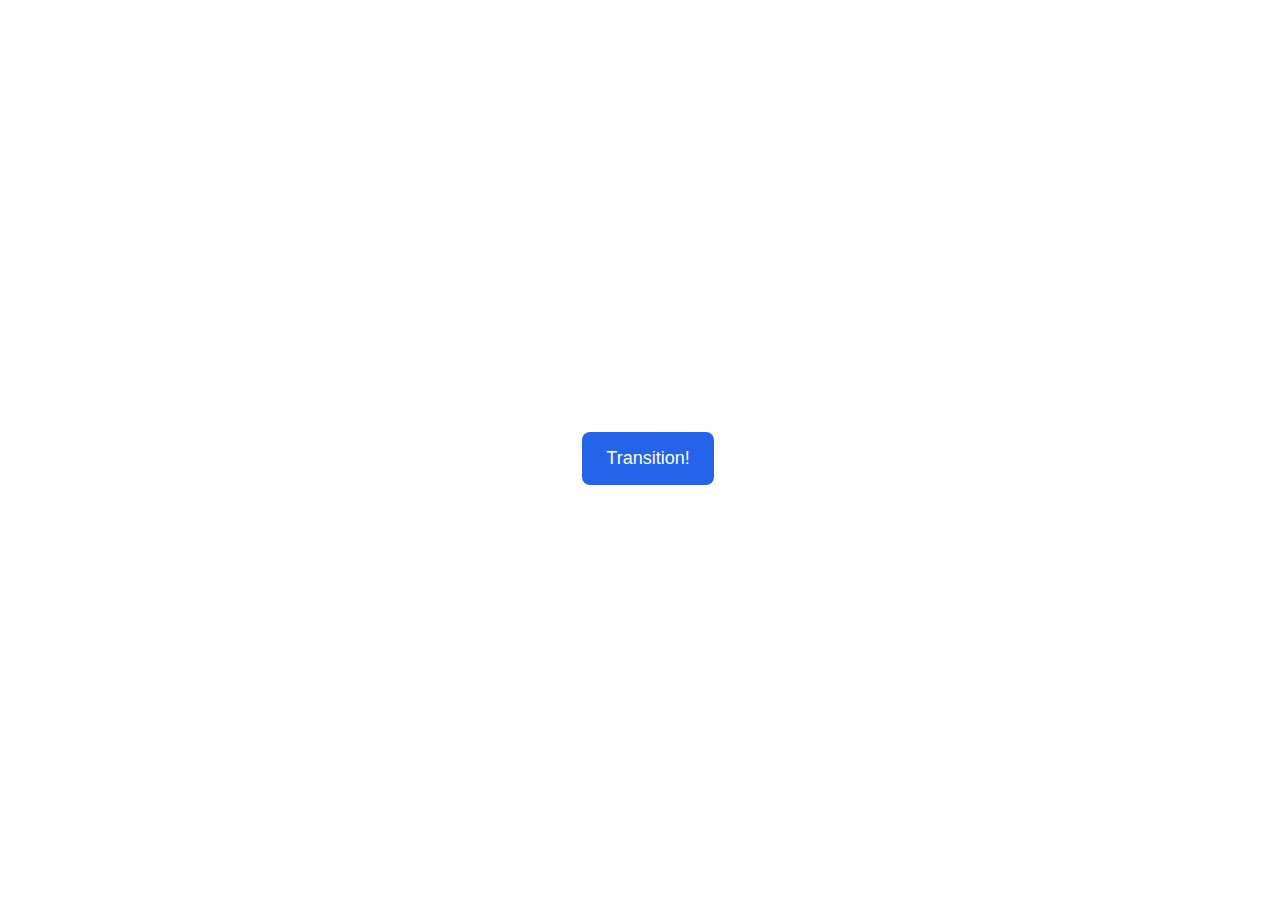
<file: animation/01-button-hover/index.html>
<!DOCTYPE html>
<html lang="en">
  <head>
    <meta charset="UTF-8" />
    <meta http-equiv="X-UA-Compatible" content="IE=edge" />
    <meta name="viewport" content="width=device-width, initial-scale=1.0" />
    <title>Button Hover</title>
    <link rel="stylesheet" href="style.css" />
  </head>
  <body>
    <div id="transition-container">
      <button>Transition!</button>
    </div>
  </body>
</html>
</file>
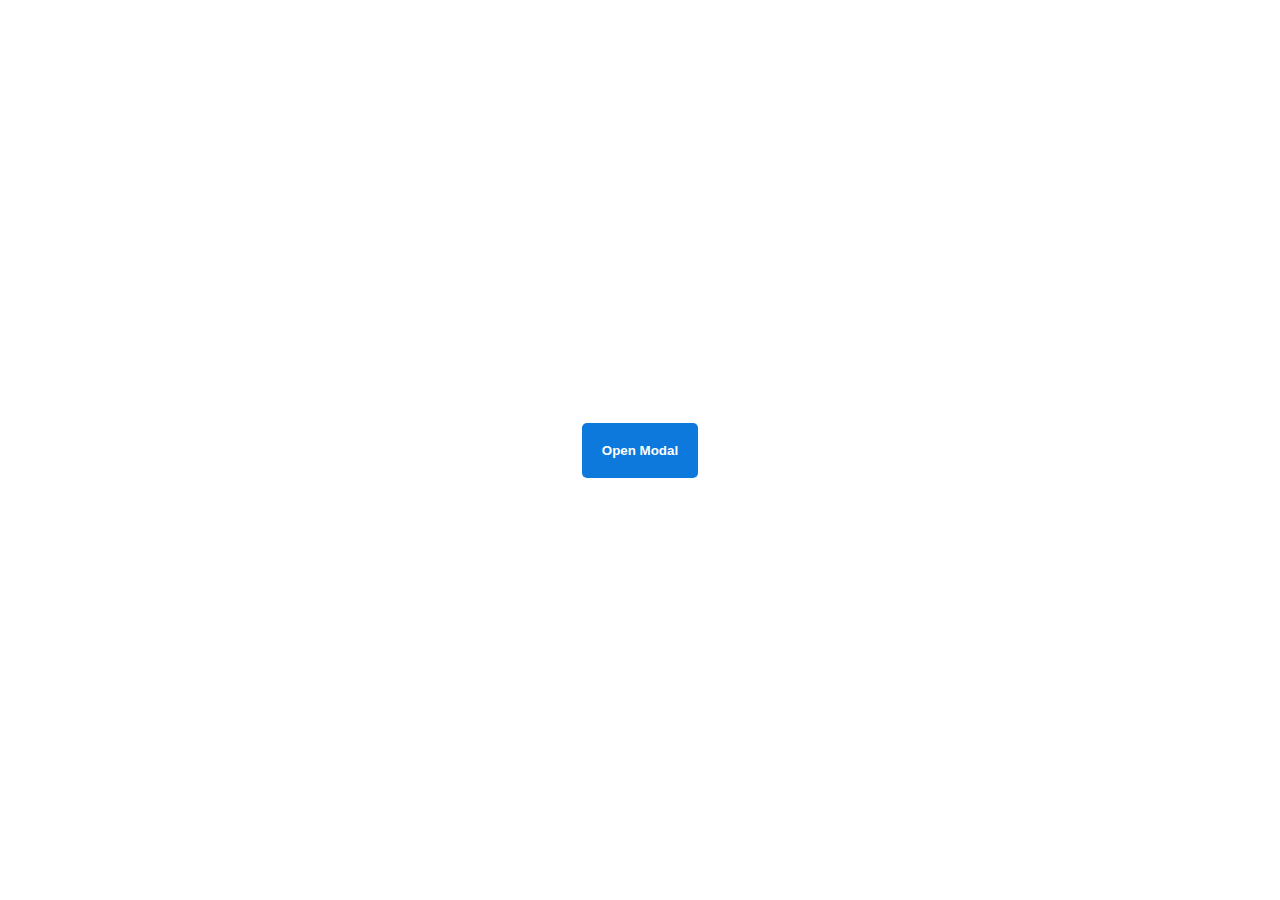
<file: animation/02-pop-up/index.html>
<!DOCTYPE html>
<html lang="en">
  <head>
    <meta charset="UTF-8" />
    <meta http-equiv="X-UA-Compatible" content="IE=edge" />
    <meta name="viewport" content="width=device-width, initial-scale=1.0" />
    <title>Popup</title>
    <link rel="stylesheet" href="style.css" />
  </head>
  <body>
    <div class="backdrop"></div>
    <div class="popup-modal">
      <h1>Look at me!</h1>
      <p>I'm a pop up dialog!</p>
      <button id="close-modal">Close Modal</button>
    </div>
    <div class="button-container">
      <button id="trigger-modal">Open Modal</button>
    </div>
    <script src="script.js"></script>
  </body>
</html>
</file>
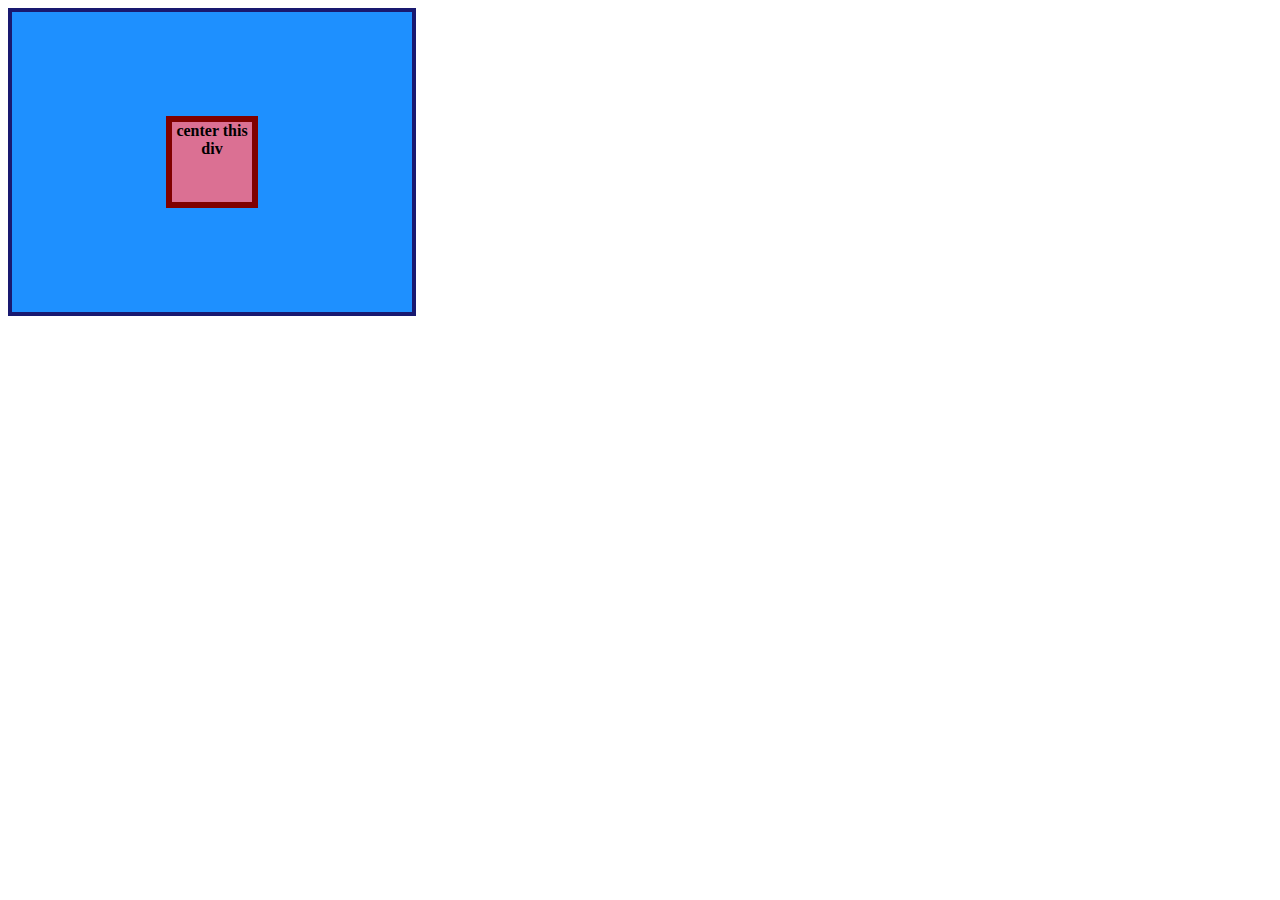
<file: flex/01-flex-center/index.html>
<!DOCTYPE html>
<html lang="en">
  <head>
    <meta charset="UTF-8">
    <meta http-equiv="X-UA-Compatible" content="IE=edge">
    <meta name="viewport" content="width=device-width, initial-scale=1.0">
    
    <title>CENTER THIS DIV</title>
    <link rel="stylesheet" href="style.css">
  </head>
  <body>
    <div class="container">
      <div class="box">center this div</div>
    </div>
  </body>
</html>
</file>
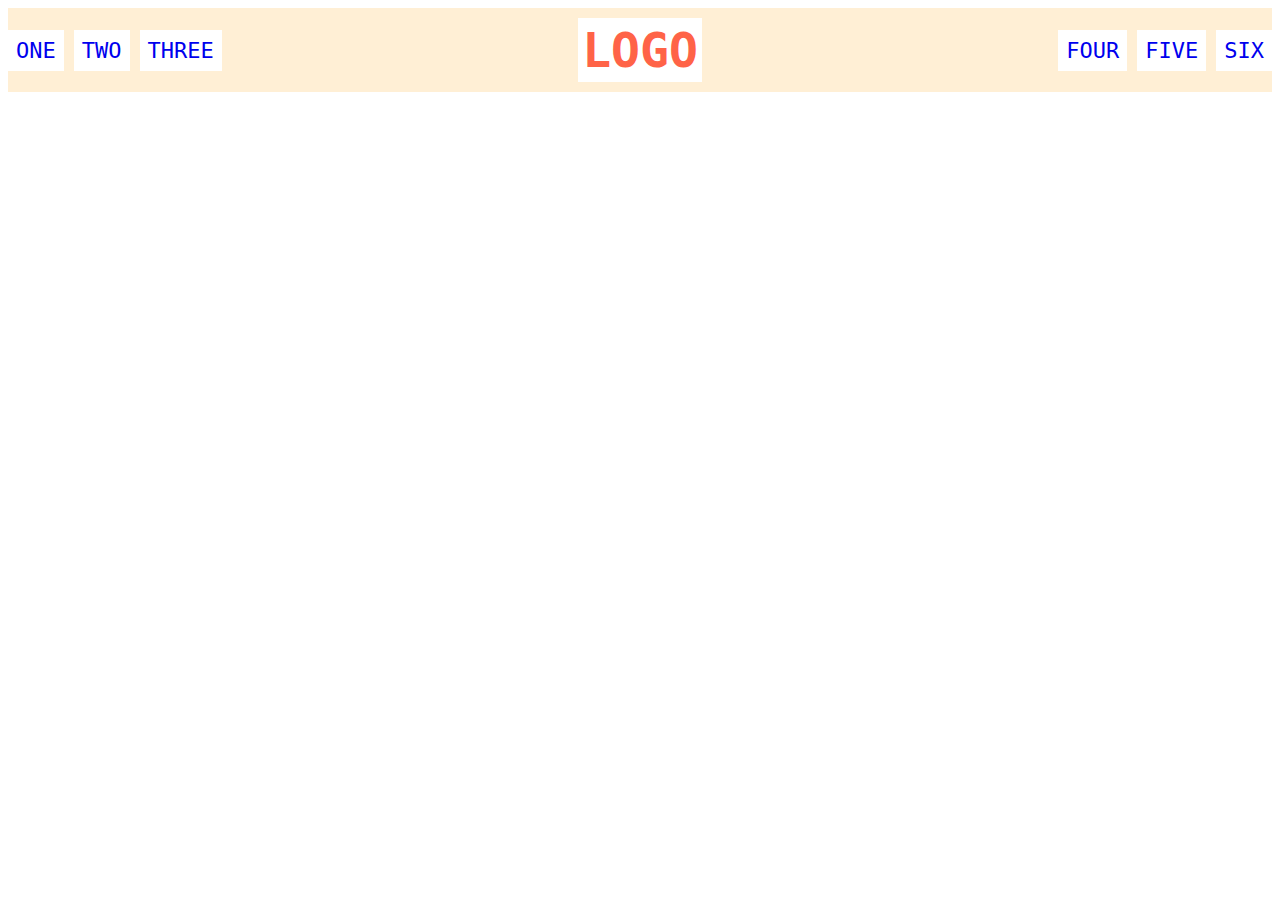
<file: flex/02-flex-header/index.html>
<!DOCTYPE html>
<html lang="en">
  <head>
    <meta charset="UTF-8">
    <meta http-equiv="X-UA-Compatible" content="IE=edge">
    <meta name="viewport" content="width=device-width, initial-scale=1.0">
    <title>Flex Header</title>
    <link rel="stylesheet" href="style.css">
  </head>
  <body>
    <div class="header">
      <div class="left-links">
        <ul>
          <li><a href="#">ONE</a></li>
          <li><a href="#">TWO</a></li>
          <li><a href="#">THREE</a></li>
        </ul>
      </div>
      <div class="logo">LOGO</div>
      <div class="right-links">
        <ul>
          <li><a href="#">FOUR</a></li>
          <li><a href="#">FIVE</a></li>
          <li><a href="#">SIX</a></li>
        </ul>
      </div>
    </div>
  </body>
</html>
</file>
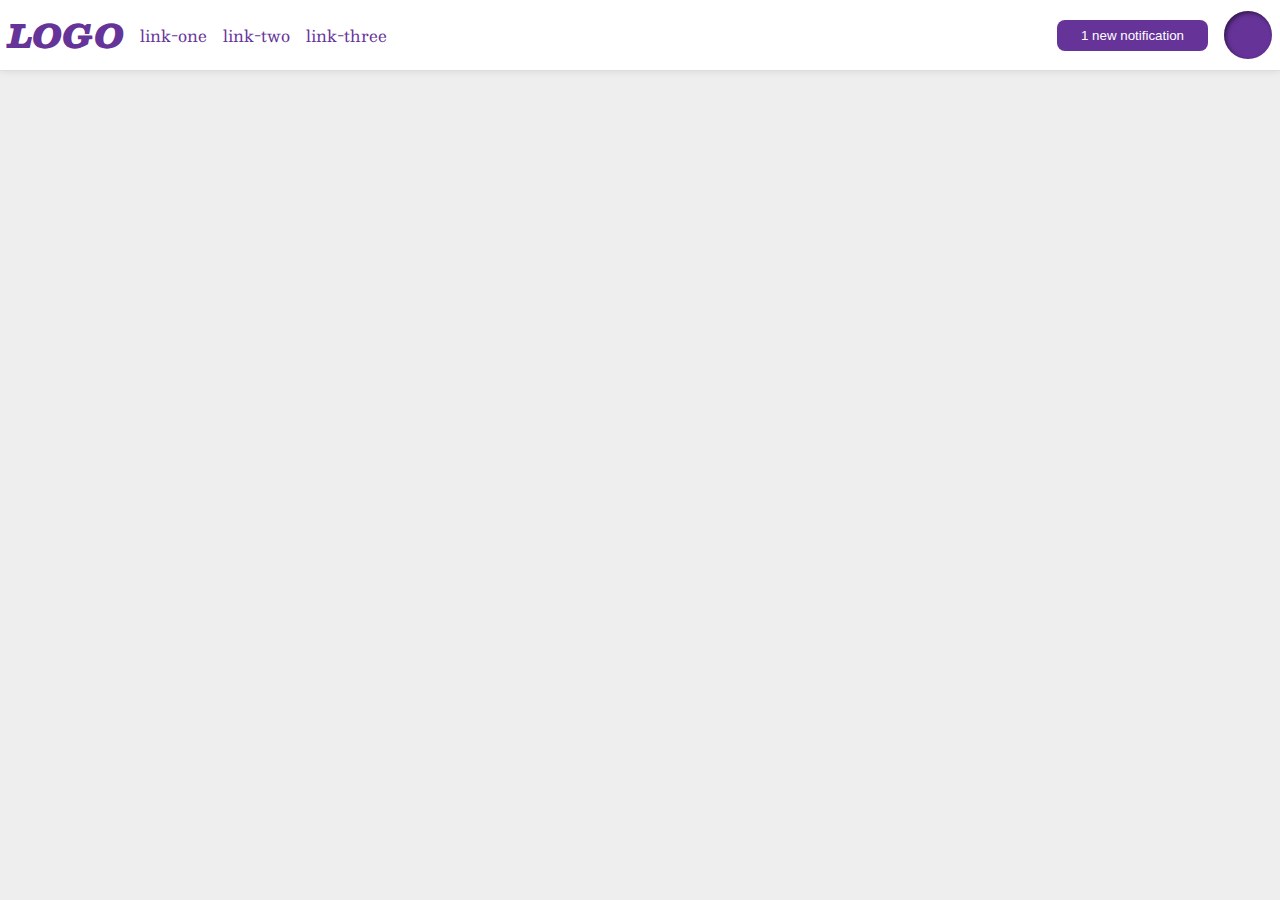
<file: flex/03-flex-header-2/index.html>
<!DOCTYPE html>
<html lang="en">
  <head>
    <meta charset="UTF-8">
    <meta http-equiv="X-UA-Compatible" content="IE=edge">
    <meta name="viewport" content="width=device-width, initial-scale=1.0">
    <title>Flex Header 2</title>
    <link rel="stylesheet" href="style.css">
  </head>
  <body>
    <div class="header">
      <div class="header-leftside">
        <div class="logo">
          LOGO
        </div>
        <ul class="links">
          <li><a href="google.com">link-one</a></li>
          <li><a href="google.com">link-two</a></li>
          <li><a href="google.com">link-three</a></li>
        </ul>
      </div>
      <div class="header-rightside">
        <button class="notifications">
          1 new notification
        </button>
        <div class="profile-image"></div>
      </div>
    </div>
  </body>
</html>
</file>
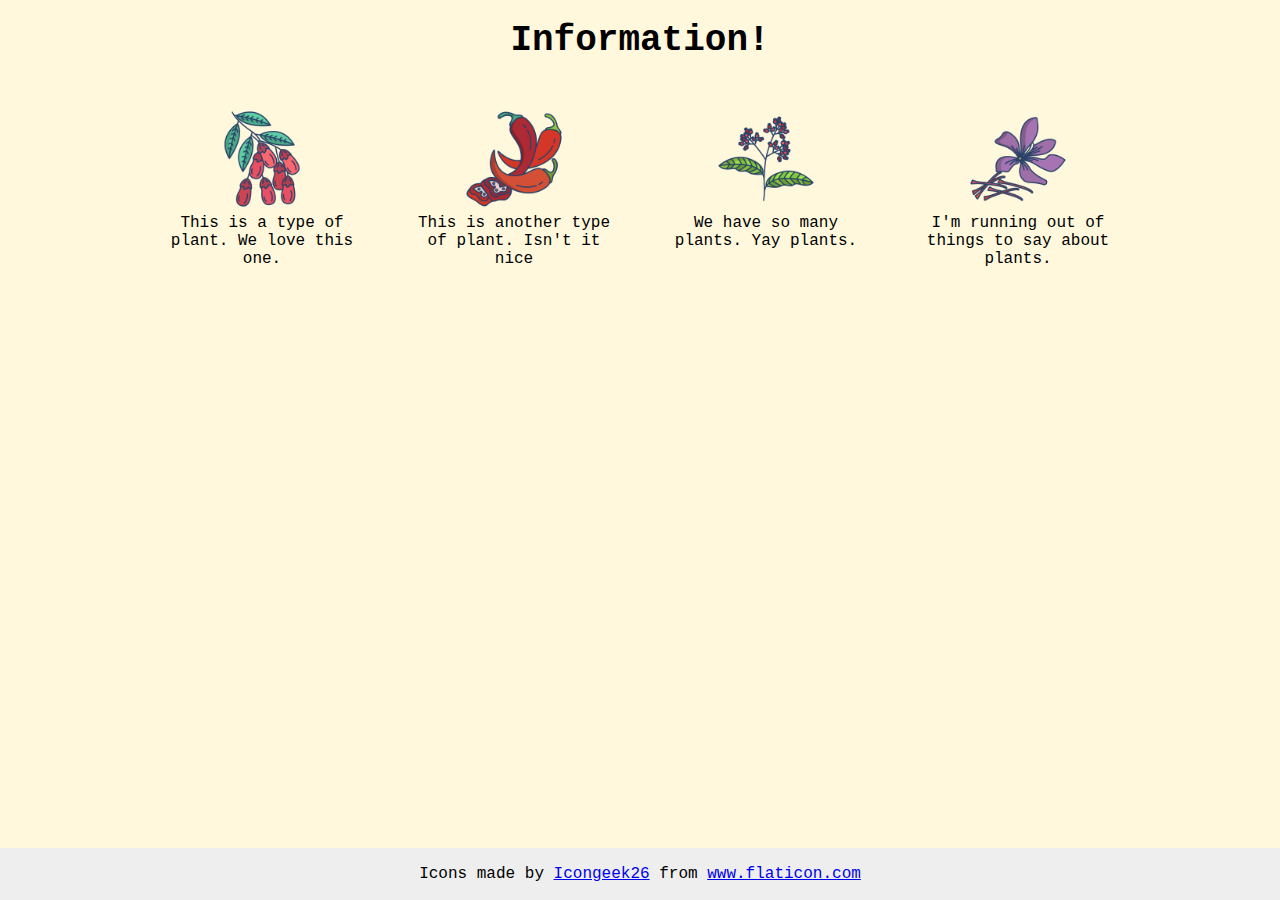
<file: flex/04-flex-information/index.html>
<!DOCTYPE html>
<html lang="en">
  <head>
    <meta charset="UTF-8">
    <meta http-equiv="X-UA-Compatible" content="IE=edge">
    <meta name="viewport" content="width=device-width, initial-scale=1.0">
    <title>Information</title>
    <link rel="stylesheet" href="style.css">
  </head>
  <body>
    <div class="main-wrapper">
      <div class="title">Information!</div>
      <div class="main-content">
        <div class="item">
          <img src="./images/barberry.png" alt="barberry">
          <div class="text">This is a type of plant. We love this one.</div>
        </div>
        <div class="item">
          <img src="./images/chilli.png" alt="chili">
          <div class="text">This is another type of plant. Isn't it nice</div>
        </div>
        <div class="item">
          <img src="./images/pepper.png" alt="pepper">
          <div class="text">We have so many plants. Yay plants.</div>
        </div>
        <div class="item">
          <img src="./images/saffron.png" alt="saffron">
          <div class="text">I'm running out of things to say about plants.</div>
        </div>
      </div>
    </div>

    <!-- disregard this section, it's here to give attribution to the creator of these icons -->
    <div class="footer">
      <div>Icons made by <a href="https://www.flaticon.com/authors/icongeek26" title="Icongeek26">Icongeek26</a> from <a href="https://www.flaticon.com/" title="Flaticon">www.flaticon.com</a></div>
    </div>
  </body>
</html>
</file>
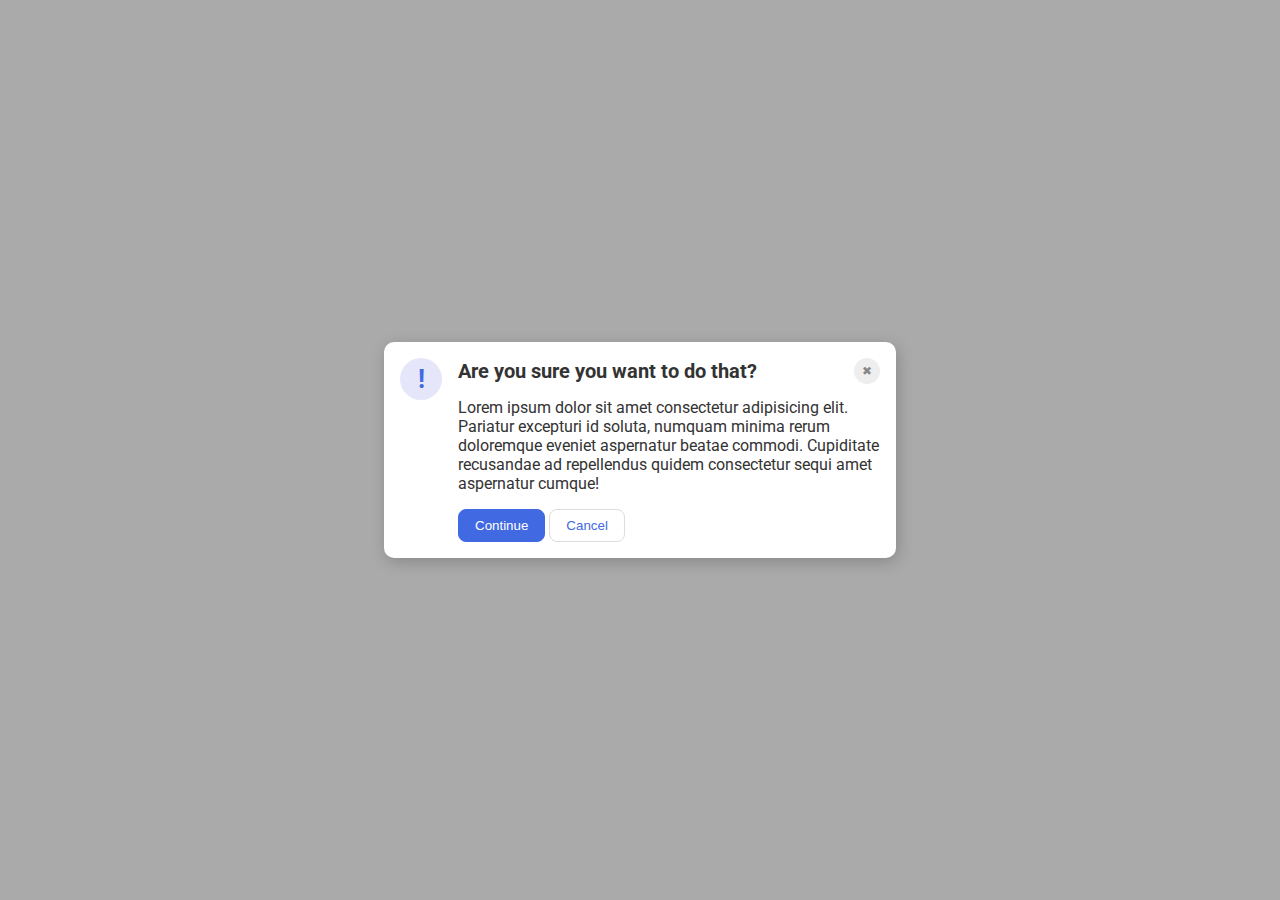
<file: flex/05-flex-modal/index.html>
<!DOCTYPE html>
<html lang="en">
  <head>
    <meta charset="UTF-8">
    <meta http-equiv="X-UA-Compatible" content="IE=edge">
    <meta name="viewport" content="width=device-width, initial-scale=1.0">
    <link rel="stylesheet" href="style.css">
    <title>Modal</title>
  </head>
  <body>
    <div class="modal">
      <div class="icon">!</div>
      <div class="main-wrapper">
        <div class="header-wrapper">
          <div class="header">Are you sure you want to do that?</div>
          <div class="close-button">✖</div>
        </div>
        <div class="text">Lorem ipsum dolor sit amet consectetur adipisicing elit. Pariatur excepturi id soluta, numquam minima rerum doloremque eveniet aspernatur beatae commodi. Cupiditate recusandae ad repellendus quidem consectetur sequi amet aspernatur cumque!</div>
        <button class="continue">Continue</button>
        <button class="cancel">Cancel</button>
      </div>
    </div>
  </body>
</html>
</file>
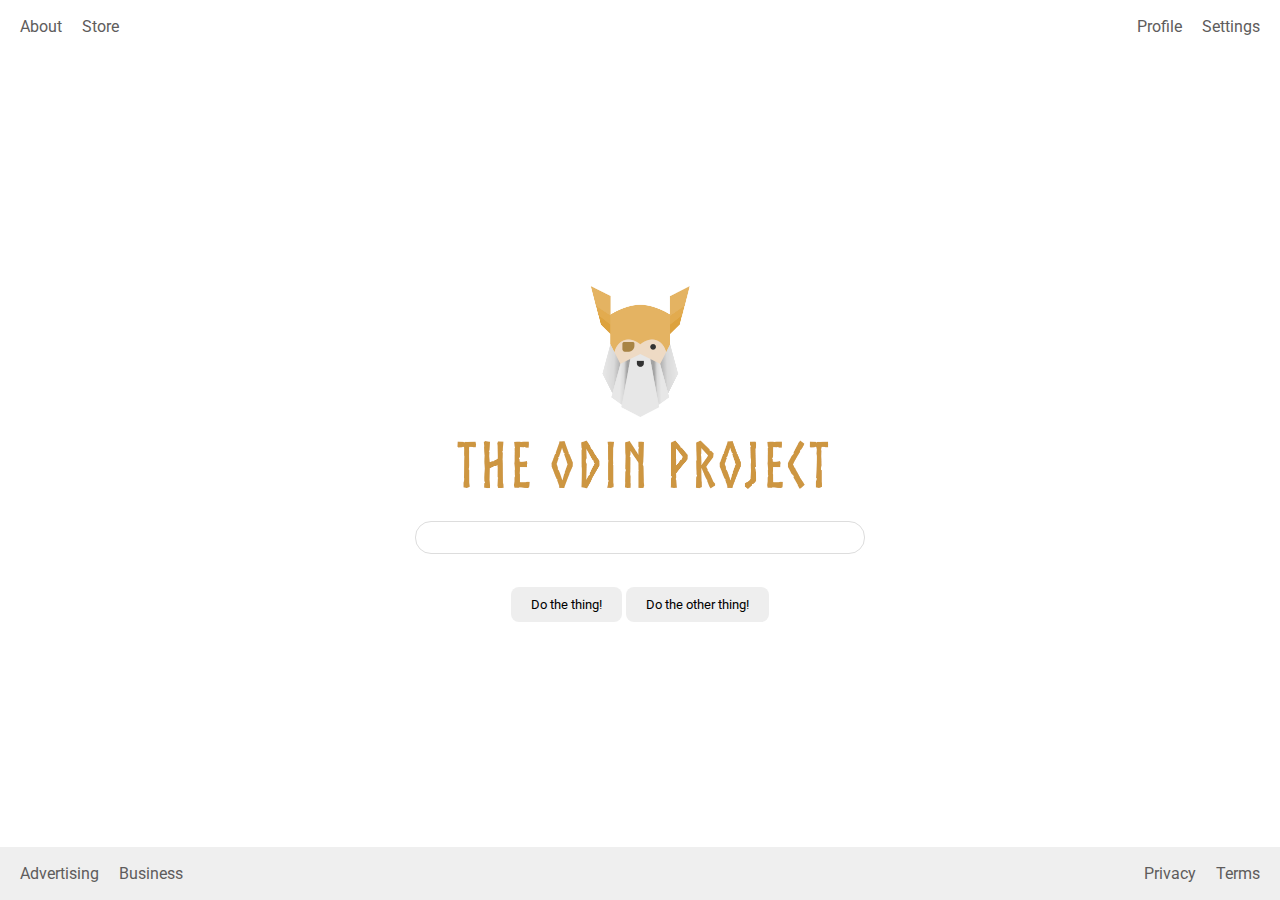
<file: flex/06-flex-layout/index.html>
<!DOCTYPE html>
<html lang="en">
  <head>
    <meta charset="UTF-8">
    <meta http-equiv="X-UA-Compatible" content="IE=edge">
    <meta name="viewport" content="width=device-width, initial-scale=1.0">
    <title>LAYOUT</title>
    <link rel="stylesheet" href="./style.css">
  </head>
  <body>
    <div class="header">
      <ul class="left-links">
        <li><a href="#">About</a></li>
        <li><a href="#">Store</a></li>
      </ul>
      <ul class="right-links">
        <li><a href="#">Profile</a></li>
        <li><a href="#">Settings</a></li>
      </ul>
    </div>
    <div class="content">
      <img src="./logo.png" alt="">
      <div class="input">
        <input type="text">
      </div>
      <div class="buttons">
        <button>Do the thing!</button>
        <button>Do the other thing!</button>
      </div>
    </div>
    <div class="footer">
      <ul class="left-links">
        <li><a href="#">Advertising</a></li>
        <li><a href="#">Business</a></li>
      </ul>
      <ul class="right-links">
        <li><a href="#">Privacy</a></li>
        <li><a href="#">Terms</a></li>
      </ul>
    </div>
  </body>
</html>
</file>
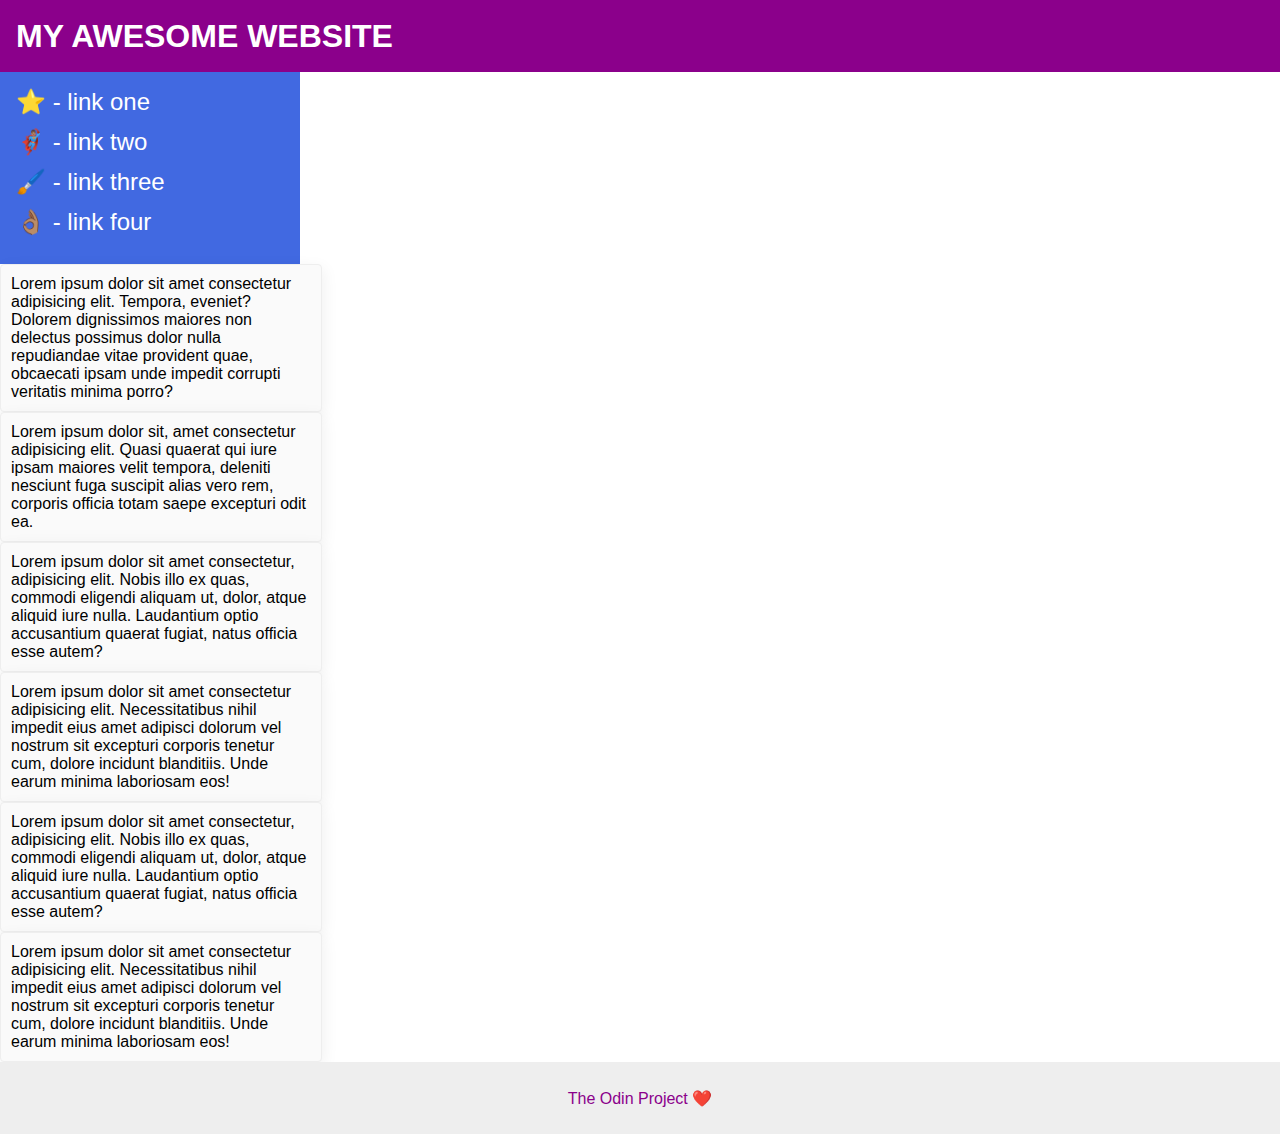
<file: flex/07-flex-layout-2/index.html>
<!DOCTYPE html>
<html lang="en">
  <head>
    <meta charset="UTF-8">
    <meta http-equiv="X-UA-Compatible" content="IE=edge">
    <meta name="viewport" content="width=device-width, initial-scale=1.0">
    <title>The Holy Grail</title>
    <link rel="stylesheet" href="style.css">
  </head>
  <body>
    <div class="header">
      MY AWESOME WEBSITE
    </div>
    
    <div class="sidebar">
      <ul>
        <li><a href="#">⭐ - link one</a></li>
        <li><a href="#">🦸🏽‍♂️ - link two</a></li>
        <li><a href="#">🖌️ - link three</a></li>
        <li><a href="#">👌🏽 - link four</a></li>
      </ul>
    </div>

    <div class="card">Lorem ipsum dolor sit amet consectetur adipisicing elit. Tempora, eveniet? Dolorem dignissimos maiores non delectus possimus dolor nulla repudiandae vitae provident quae, obcaecati ipsam unde impedit corrupti veritatis minima porro?</div>
    <div class="card">Lorem ipsum dolor sit, amet consectetur adipisicing elit. Quasi quaerat qui iure ipsam maiores velit tempora, deleniti nesciunt fuga suscipit alias vero rem, corporis officia totam saepe excepturi odit ea.</div>
    <div class="card">Lorem ipsum dolor sit amet consectetur, adipisicing elit. Nobis illo ex quas, commodi eligendi aliquam ut, dolor, atque aliquid iure nulla. Laudantium optio accusantium quaerat fugiat, natus officia esse autem?</div>
    <div class="card">Lorem ipsum dolor sit amet consectetur adipisicing elit. Necessitatibus nihil impedit eius amet adipisci dolorum vel nostrum sit excepturi corporis tenetur cum, dolore incidunt blanditiis. Unde earum minima laboriosam eos!</div>
    <div class="card">Lorem ipsum dolor sit amet consectetur, adipisicing elit. Nobis illo ex quas, commodi eligendi aliquam ut, dolor, atque aliquid iure nulla. Laudantium optio accusantium quaerat fugiat, natus officia esse autem?</div>
    <div class="card">Lorem ipsum dolor sit amet consectetur adipisicing elit. Necessitatibus nihil impedit eius amet adipisci dolorum vel nostrum sit excepturi corporis tenetur cum, dolore incidunt blanditiis. Unde earum minima laboriosam eos!</div>
    
    <div class="footer">
      The Odin Project ❤️
    </div>
  </body>
</html>
</file>
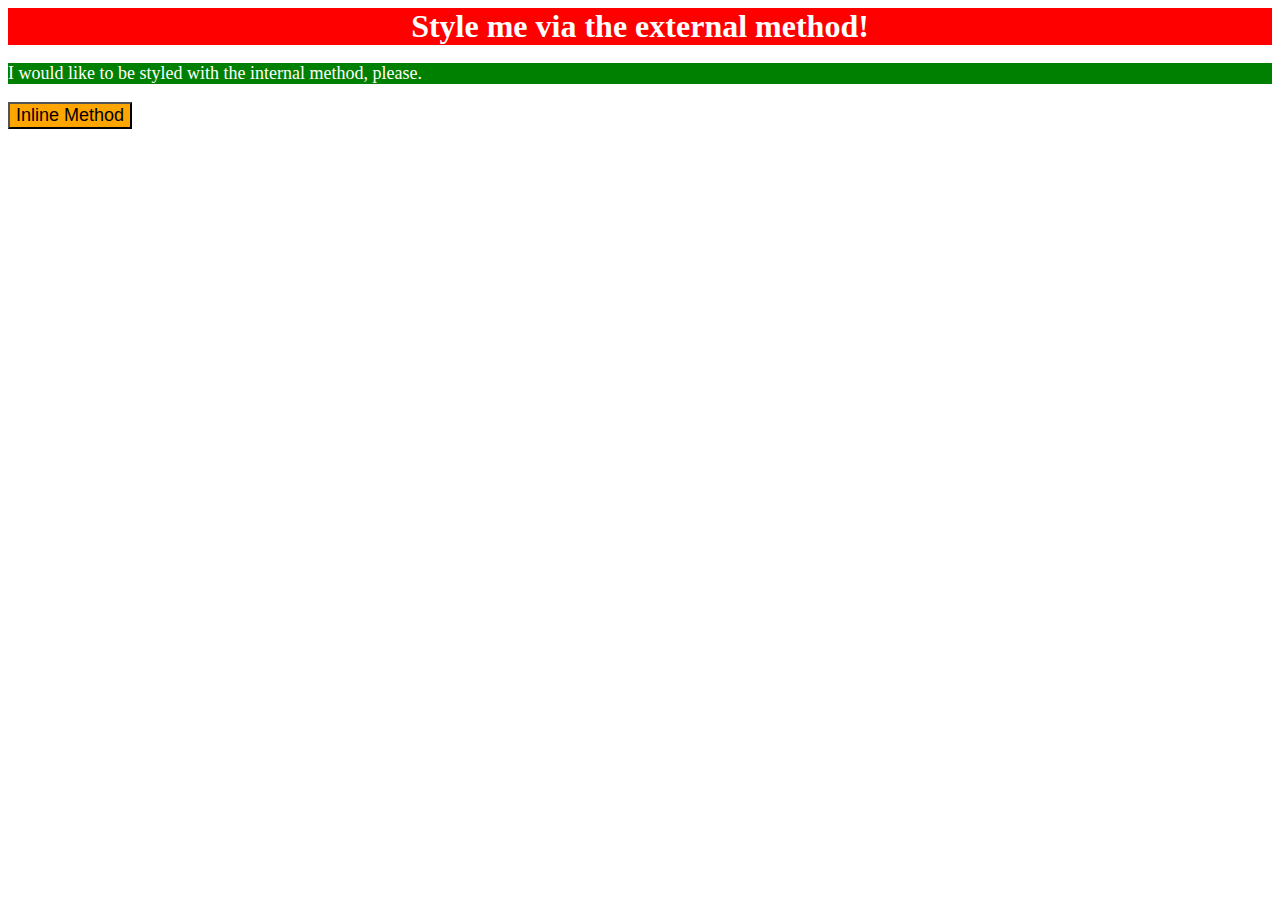
<file: foundations/01-css-methods/index.html>
<!DOCTYPE html>
<html lang="en">
  <head>
    <meta charset="UTF-8">
    <meta http-equiv="X-UA-Compatible" content="IE=edge">
    <meta name="viewport" content="width=device-width, initial-scale=1.0">
    <link rel="stylesheet" href="my-style.css">
    <title>Methods for Adding CSS</title>
    <style>
      p {
        color: white;
        background-color: green;
        font-size: 18px;
      }
    </style>
  </head>
  <body>
    <div>Style me via the external method!</div>
    <p>I would like to be styled with the internal method, please.</p>
    <button style="background-color: orange; font-size:18px">Inline Method</button>
  </body>
</html>
</file>
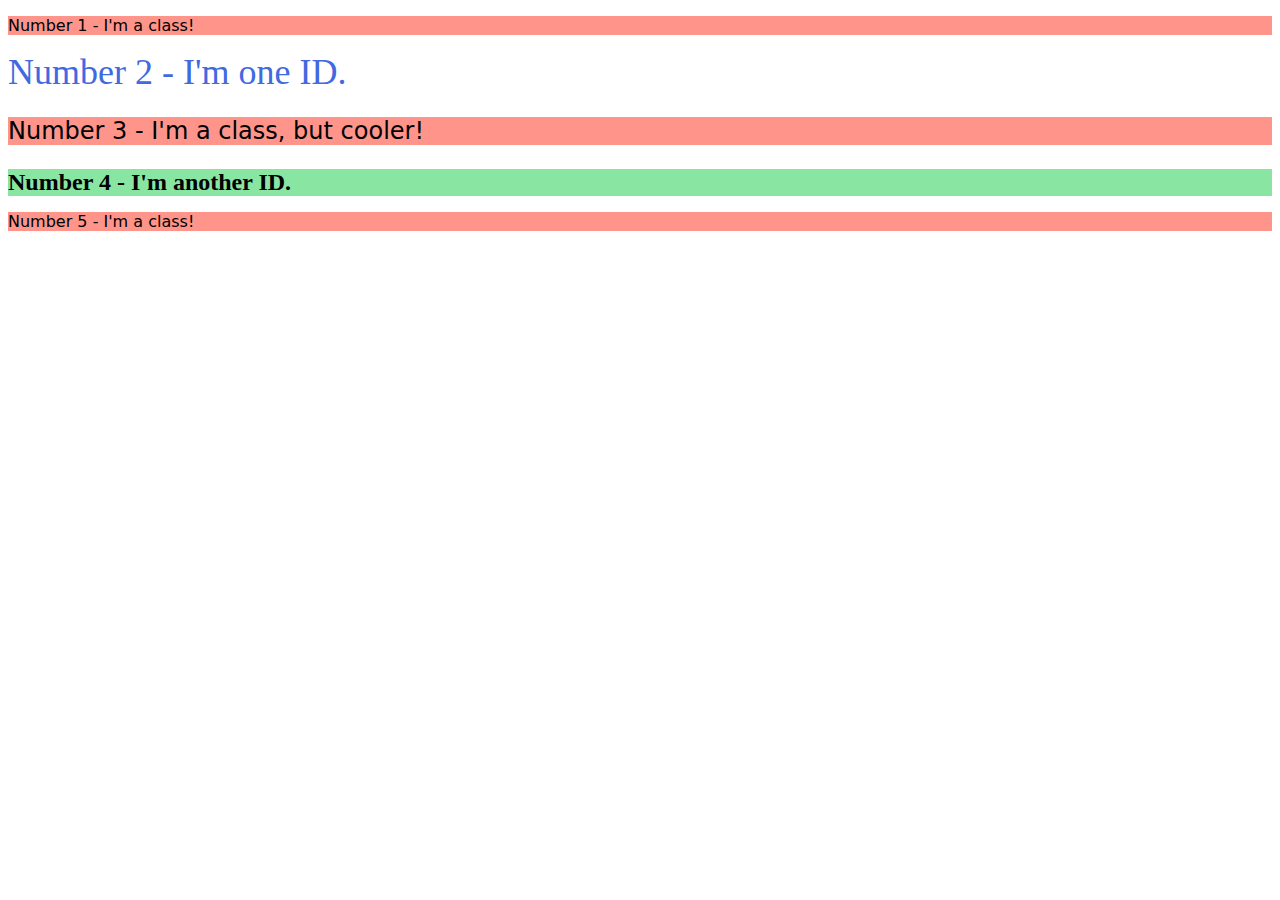
<file: foundations/02-class-id-selectors/index.html>
<!DOCTYPE html>
<html lang="en">
  <head>
    <meta charset="UTF-8">
    <meta http-equiv="X-UA-Compatible" content="IE=edge">
    <meta name="viewport" content="width=device-width, initial-scale=1.0">
    <title>Class and ID Selectors</title>
    <link rel="stylesheet" href="style.css">
  </head>
  <body>
    <p class="odds">Number 1 - I'm a class!</p>
    <div id="second">Number 2 - I'm one ID.</div>
    <p class="odds third">Number 3 - I'm a class, but cooler!</p>
    <div id="forth">Number 4 - I'm another ID.</div>
    <p class="odds">Number 5 - I'm a class!</p>
  </body>
</html>
</file>
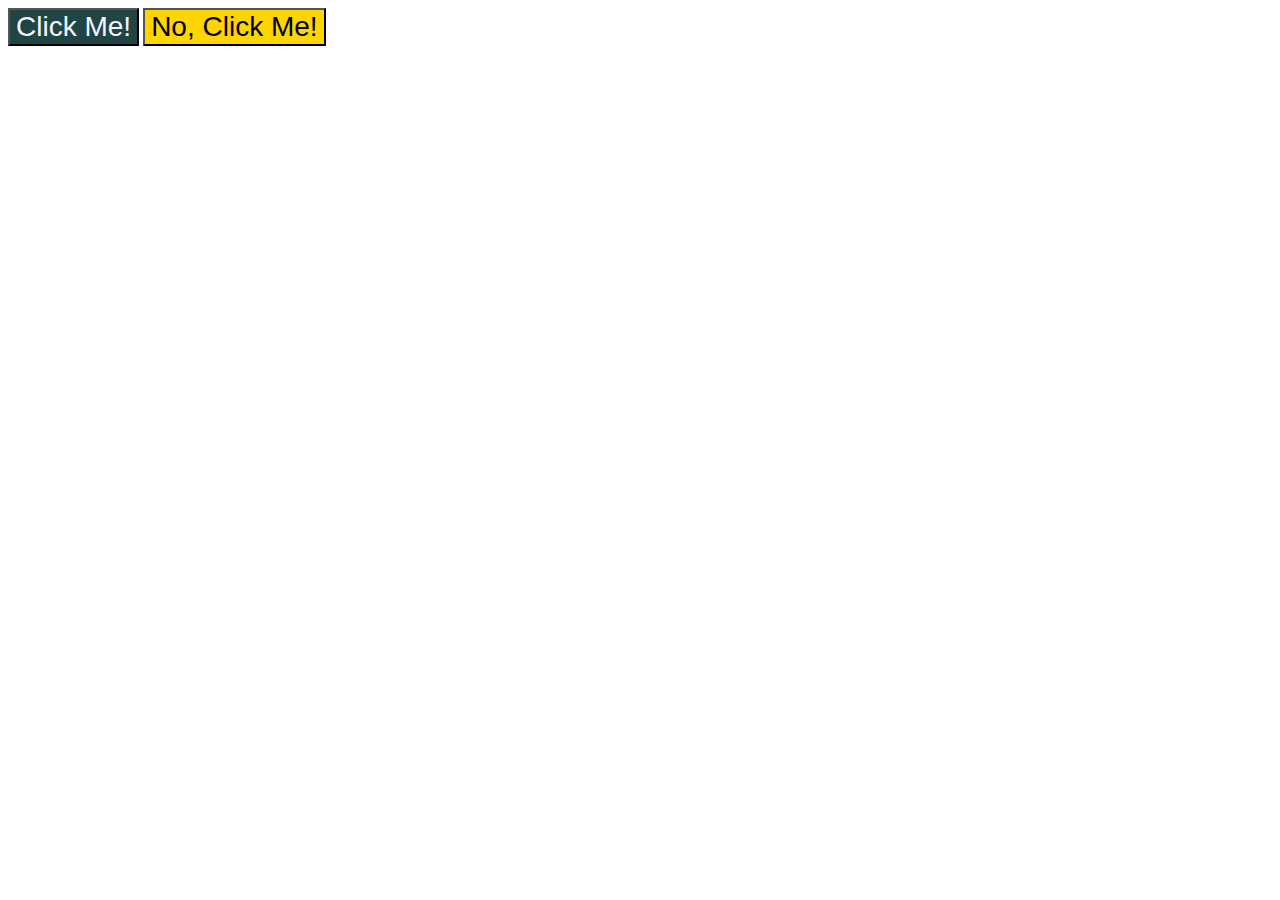
<file: foundations/03-grouping-selectors/index.html>
<!DOCTYPE html>
<html lang="en">
  <head>
    <meta charset="UTF-8">
    <meta http-equiv="X-UA-Compatible" content="IE=edge">
    <meta name="viewport" content="width=device-width, initial-scale=1.0">
    <title>Grouping Selectors</title>
    <link rel="stylesheet" href="style.css">
  </head>
  <body>
    <button class="lefty">Click Me!</button>
    <button class="righty">No, Click Me!</button>
  </body>
</html>
</file>
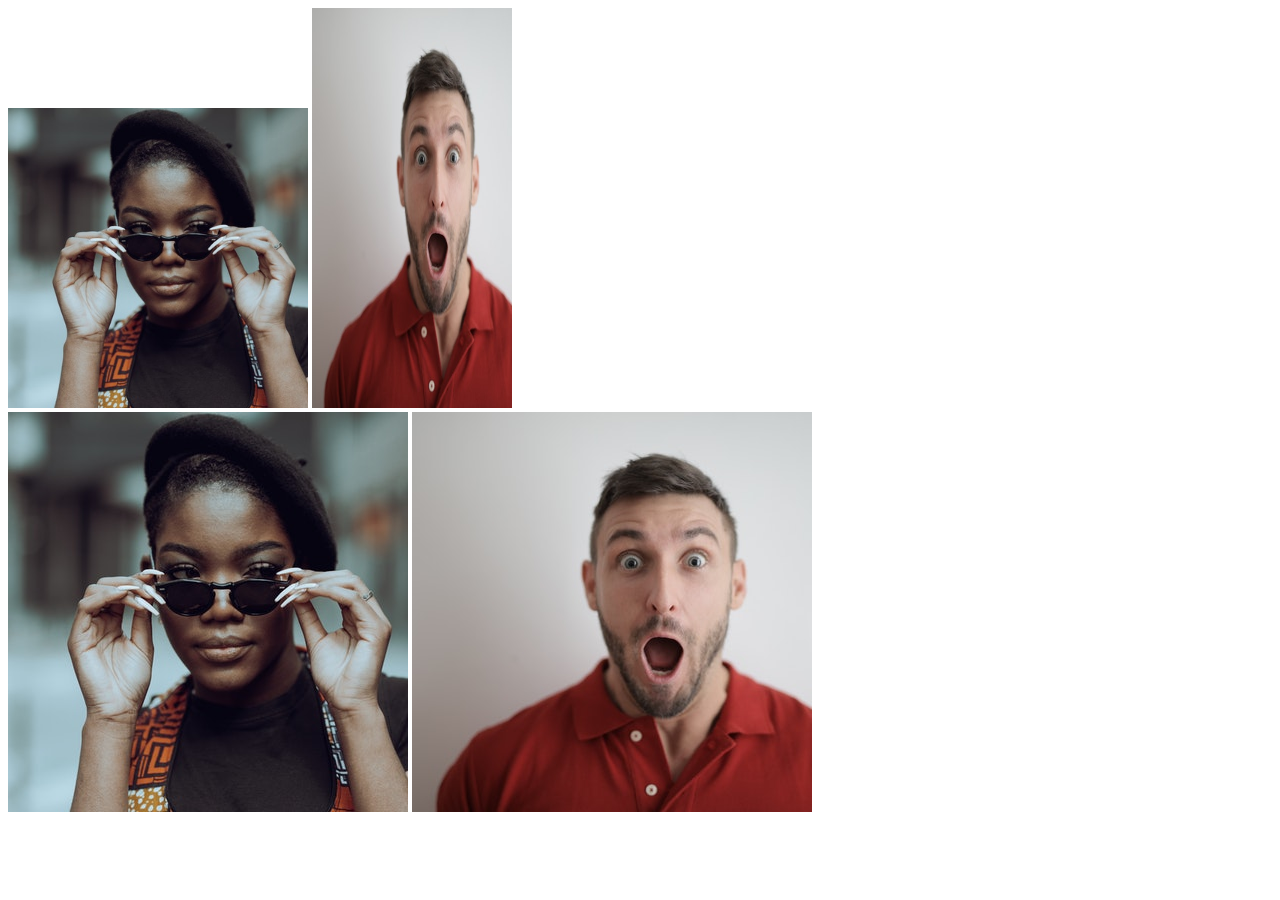
<file: foundations/04-chaining-selectors/index.html>
<!DOCTYPE html>
<html lang="en">
  <head>
    <meta charset="UTF-8">
    <meta http-equiv="X-UA-Compatible" content="IE=edge">
    <meta name="viewport" content="width=device-width, initial-scale=1.0">
    <title>Chaining Selectors</title>
    <link rel="stylesheet" href="style.css">
  </head>
  <body>
    <!-- Use the classes BELOW this line -->
    <div>
      <img class="avatar proportioned" src="./pexels-katho-mutodo-8434791.jpg" alt="">
      <img class="avatar distorted" src="./pexels-andrea-piacquadio-3777931.jpg" alt="">
    </div>
    <!-- Use the classes ABOVE this line -->
    <div>
      <img class="original proportioned" src="./pexels-katho-mutodo-8434791.jpg" alt="">
      <img class="original distorted" src="./pexels-andrea-piacquadio-3777931.jpg" alt="">
    </div>
  </body>
</html>
</file>
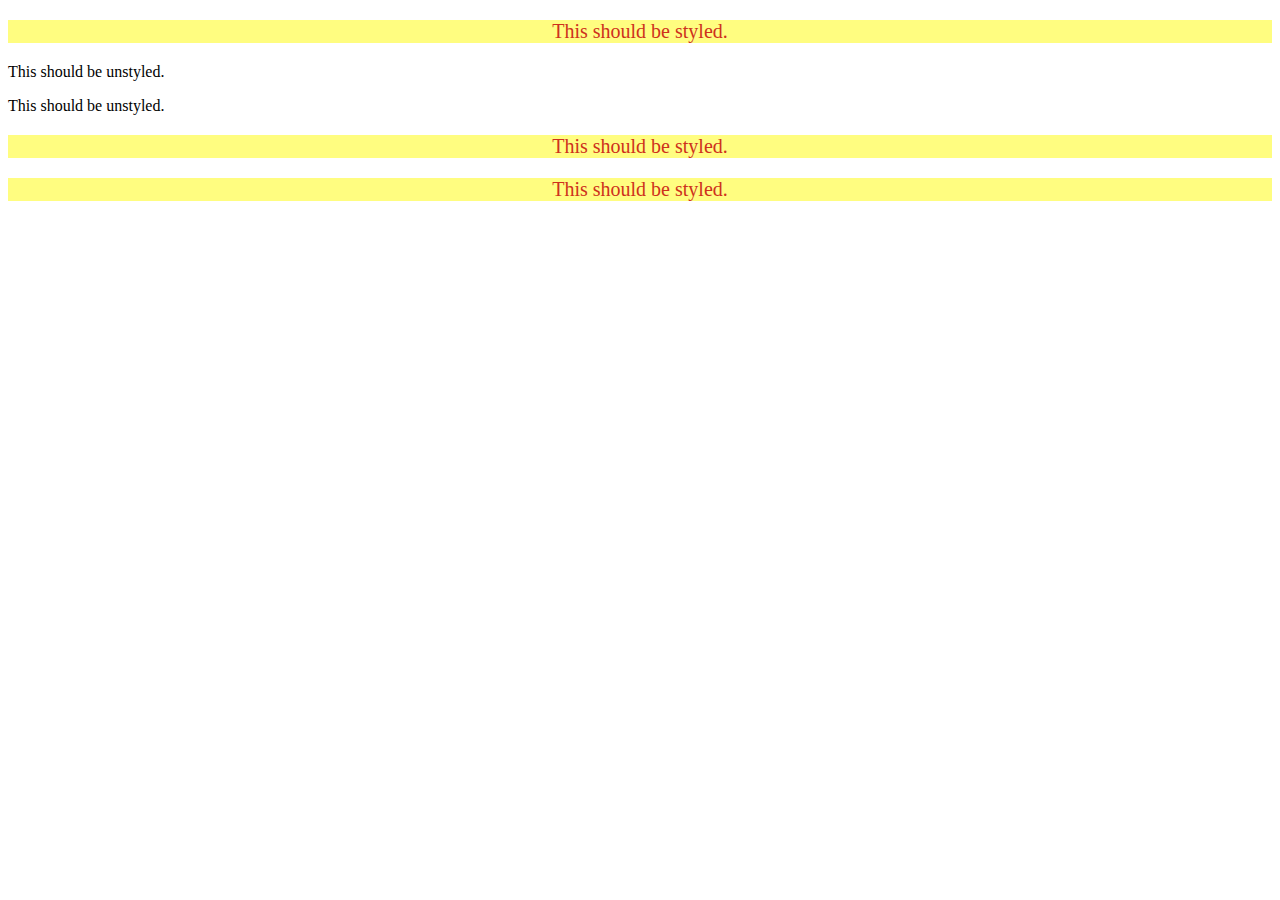
<file: foundations/05-descendant-combinator/index.html>
<!DOCTYPE html>
<html lang="en">
  <head>
    <meta charset="UTF-8">
    <meta http-equiv="X-UA-Compatible" content="IE=edge">
    <meta name="viewport" content="width=device-width, initial-scale=1.0">
    <title>Descendant Combinator</title>
    <link rel="stylesheet" href="style.css">
  </head>
  <body>
    <div class="container">
      <p class="text">This should be styled.</p>
    </div>
    <p class="text">This should be unstyled.</p>
    <p class="text">This should be unstyled.</p>
    <div class="container">
      <p class="text">This should be styled.</p>
      <p class="text">This should be styled.</p>
    </div>
  </body>
</html>
</file>
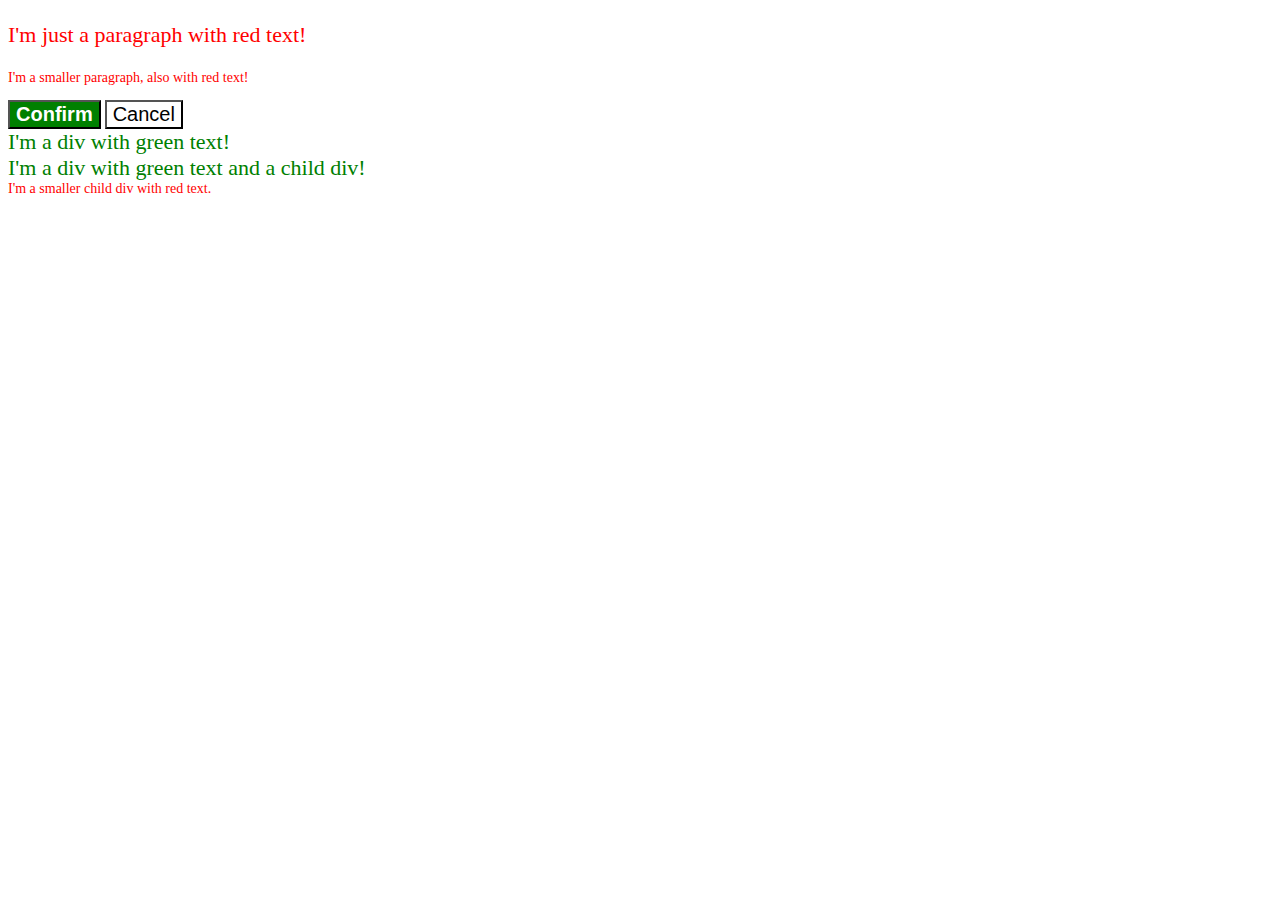
<file: foundations/06-cascade-fix/index.html>
<!DOCTYPE html>
<html lang="en">
  <head>
    <meta charset="UTF-8">
    <meta http-equiv="X-UA-Compatible" content="IE=edge">
    <meta name="viewport" content="width=device-width, initial-scale=1.0">
    <title>Fix the Cascade</title>
    <link rel="stylesheet" href="style.css">
  </head>
  <body>
    <p class="para">I'm just a paragraph with red text!</p>
    <p class="para small-para">I'm a smaller paragraph, also with red text!</p>

    <button id="confirm-button" class="button confirm">Confirm</button>
    <button id="cancel-button" class="button cancel">Cancel</button>

    <div class="text">I'm a div with green text!</div>
    <div class="text">I'm a div with green text and a child div!
      <div class="text child">I'm a smaller child div with red text.</div>
    </div>
  </body>
</html>
</file>
<file: animation/01-button-hover/style.css>
#transition-container {
  width: 100vw;
  height: 100vh;
  display: flex;
  flex-direction: column;
  justify-content: center;
  align-items: center;
  font-family: Arial, sans-serif;
}

button {
  border-radius: 8px;
  border: none;
  background-color: #2563eb;
  color: white;
  font-size: 18px;
  padding: 16px 24px;
  text-align: center;
}
</file>
<file: animation/02-pop-up/style.css>
* {
  padding: 0;
  margin: 0;
}

body {
  overflow: hidden;
}

.button-container {
  width: 100vw;
  height: 100vh;
  background-color: #ffffff;
  opacity: 100%;
  display: flex;
  align-items: center;
  justify-content: center;
}

button {
  padding: 20px;
  color: #ffffff;
  background-color: #0e79dd;
  border: none;
  border-radius: 5px;
  font-weight: 600;
}

.popup-modal {
  padding: 32px 64px;
  background-color: white;
  border: 1px solid black;
  border-radius: 10px;
  position: fixed;
  top: 50%;
  left: 50%;
  transform-origin: center;
  transform: translate(-50%, -50%);
  pointer-events: none;
  opacity: 0%;
  text-align: center;
}
.popup-modal p {
  margin-bottom: 24px
}

.backdrop {
  pointer-events: none;
  position: fixed;
  inset: 0;
  background: #000;
  opacity: 0%;
}

.popup-modal.show {
  opacity: 100%;
  pointer-events: all;
}

.backdrop.show {
  opacity: 30%;
}
</file>
<file: flex/01-flex-center/style.css>
.container {
  background: dodgerblue;
  border: 4px solid midnightblue;
  width: 400px;
  height: 300px;
  display: flex;
  justify-content: center;
  align-items: center;
}

.box {
  background: palevioletred;
  font-weight: bold;
  text-align: center;
  border: 6px solid maroon;
  width: 80px;
  height: 80px;
}
</file>
<file: flex/02-flex-header/style.css>
.header  {
  font-family: monospace;
  background: rgb(255, 239, 213);
  display: flex;
  align-items: center;
}

.logo {
  font-size: 48px;
  font-weight: 900;
  color: tomato;
  background: white;
  padding: 4px 4px;
  margin: 10px auto;
}

ul {
  /* this removes the dots on the list items*/
  list-style-type: none;
  margin: 0;
  padding: 0px;

  display: flex;
  gap: 10px;
}



.left-links,
.right-links,
.logo{
  flex: 0;
}


a {
  font-size: 22px;
  background: white;
  padding: 8px;
  /* this removes the line under the links */
  text-decoration: none;
}
</file>
<file: flex/03-flex-header-2/style.css>
/* this is some magical font-importing.  
you'll learn about it later. */
@import url('https://fonts.googleapis.com/css2?family=Besley:ital,wght@0,400;1,900&display=swap');

body {
  margin: 0;
  background: #eee;
  font-family: Besley, serif;
}

.header {
  background: white;
  border-bottom: 1px solid #ddd;
  box-shadow: 0 0 8px rgba(0,0,0,.1);
}

.profile-image {
  background: rebeccapurple;
  box-shadow: inset 2px 2px 4px rgba(0,0,0,.5);
  border-radius: 50%;
  width: 48px;
  height: 48px;
}

.logo {
  color: rebeccapurple;
  font-size: 32px;
  font-weight: 900;
  font-style: italic;
}

button {
  border: none;
  border-radius: 8px;
  background: rebeccapurple;
  color: white;
  padding: 8px 24px;
}

a {
  /* this removes the line under our links */
  text-decoration: none;
  color: rebeccapurple;
}

ul {
  list-style-type: none;
}

/* Modified Styles */

.header,
.header-leftside,
.header-rightside,
ul {
  display: flex;
  align-items: center;
}

.header-rightside,
.header-leftside,
ul {
  gap: 16px;
}

.header-rightside {
  margin-left: auto;
}

.header {
  padding: 8px;
}

ul {
  padding: 0;
  margin: 0;
}
</file>
<file: flex/04-flex-information/style.css>
body {
  font-family: 'Courier New', Courier, monospace;
}

img {
  width: 100px;
  height: 100px;
}

.title {
  font-size: 36px;
  font-weight: 900;
}

/* do not edit this footer */
.footer {
  position: fixed;
  bottom: 0;
  left: 0;
  right: 0;
  height: 52px;
  display: flex;
  align-items: center;
  justify-content: center;
  background: #eee;
}

* {
  margin: 0px;
  padding: 0px;
  text-align: center;
}

.main-wrapper {
  display: flex;
  flex-direction: column;
  gap: 48px;
  margin: 20px 12px;
  
  /* border: 2px solid royalblue; */
}

.main-content {
  display: flex;
  gap: 52px;
  justify-content: center;
  flex-flow: row wrap;
  
  /* border: 1px solid red; */
}

.item {
  /* display: flex;
  flex-direction: column;
  align-items: center; */
  max-width: 200px;

  /* border: 1px solid seagreen; */
}

.text {
  text-align: center;
}

body {
  background-color: cornsilk;
}
</file>
<file: flex/05-flex-modal/style.css>
@import url('https://fonts.googleapis.com/css2?family=Roboto:wght@400;700&display=swap');

html, body {
  height: 100%;
}

body {
  font-family: Roboto, sans-serif;
  margin: 0;
  background: #aaa;
  color: #333;
  /* I'll give you this one for free lol */
  display: flex;
  align-items: center;
  justify-content: center;
}

.modal {
  background: white;
  width: 480px;
  border-radius: 10px;
  box-shadow: 2px 4px 16px rgba(0,0,0,.2);
}


.icon {
  color: royalblue;
  font-size: 26px;
  font-weight: 700;
  background: lavender;
  width: 42px;
  height: 42px;
  border-radius: 50%;
  display: flex;
  align-items: center;
  justify-content: center;
}

.close-button {
  background: #eee;
  border-radius: 50%;
  color: #888;
  font-weight: 400;
  font-size: 16px;
  height: 26px;
  width: 26px;
  display: flex;
  align-items: center;
  justify-content: center;
}

button {
  padding: 8px 16px;
  border-radius: 8px;
}

button.continue {
  background: royalblue;
  border:1px solid royalblue;
  color: white;
}

button.cancel {
  background: white;
  border: 1px solid #ddd;
  color: royalblue;
}

/* here we go */

.modal {
  display: flex;
  padding: 16px;
  gap: 16px;
}

.icon {
  flex: 1 0 auto;
  /* margin: 0 16px 0 0; */
}

.header-wrapper {
  display: flex;
  justify-content: space-between;
  align-items: center;

  margin-bottom: 14px;
}

.header{
  font-size: 20px;
  font-weight: 700;
}

.close-button{
  flex: 0 auto;
  font-size: 12px;
}

.text{
  margin-bottom: 16px;
}
</file>
<file: flex/06-flex-layout/style.css>
@import url('https://fonts.googleapis.com/css2?family=Roboto:wght@400;700&display=swap');

body {
  height: 100vh;
  margin: 0;
  overflow: hidden;
  font-family: Roboto, sans-serif;
}

img {
  width: 600px;
}

button {
  font-family: Roboto, sans-serif;
  border: none;
  border-radius: 8px;
  background: #eee;
}

input {
  border: 1px solid #ddd;
  border-radius: 16px;
  padding: 8px 24px;
  width: 400px;
  margin-bottom: 16px;
}

/* Here We GO */
*{
  margin: 0;
  padding: 0; 
}

body {
  display: flex;
  flex-direction: column;
}

.buttons > button {
  padding: 10px 20px;
}

.content {
  flex: 1 1 0;
  display: flex;
  flex-direction: column;
  align-items: center;
  justify-content: center;
  gap: 17px;
}

a {
  text-decoration: none;
  color: rgb(94, 92, 92); 
} 

.header,
.footer {
  display: flex;
  padding: 17px 20px;
    /* border: 0.5px solid cyan */
}

.footer {
  background-color: rgba(233, 233, 233, 0.74);
}

.left-links,
.right-links {
  display: flex;
  gap: 20px;
  list-style: none;
}

.right-links {
  margin-left: auto;
}
</file>
<file: flex/07-flex-layout-2/style.css>
body {
  font-family: -apple-system, BlinkMacSystemFont, 'Segoe UI', Roboto, Oxygen, Ubuntu, Cantarell, 'Open Sans', 'Helvetica Neue', sans-serif;
  margin: 0;
  min-height: 100vh;
}

.header {
  height: 72px;
  background: darkmagenta;
  color: white;
}

.footer {
  height: 72px;
  background: #eee;
  color: darkmagenta;
}

.sidebar {
  width: 300px;
  background: royalblue;
}

.card {
  border: 1px solid #eee;
  box-shadow: 2px 4px 16px rgba(0,0,0,.06);
  background-color: #fafafa;
  border-radius: 4px;
  max-width: 250px;
}

/* Here We Go */

body {
  display: flex;
  flex-direction: column;
}

.header {
  display: flex;
  align-items: center;
  padding-left: 16px;
  font-size: 32px;
  font-weight: 900;
}

.sidebar {
  box-sizing: border-box;
  flex: 0 0 auto;
  padding: 16px;
}

ul {
  list-style: none;
  margin: 0;
  padding: 0;
}

li {
  margin-bottom: 12px;
}

a {
  text-decoration: none;
  color: white;
  font-size: 24px;
}

.container {
  flex: 1;
  display: flex;
}

.card {
  max-width: 300px;
  padding: 10px;
}

.footer {
  display: flex;
  justify-content: center;
  align-items: center;
}

.content {
  display: flex;
  flex-wrap: wrap;
  gap: 12px;
  padding: 32px;
}
a:hover {
  font-weight: 900;
}
</file>
<file: foundations/01-css-methods/my-style.css>
div {
    color: white;
    background-color: red;
    font-size: 32px;
    font-weight: bold;
    text-align: center;
}
</file>
<file: foundations/02-class-id-selectors/style.css>
.odds {
    background-color: hsl(6, 100%, 77%);
    font-family: Verdana, "DejaVu Sans", sans-serif;
}

#second {
    color: hsl(225, 73%, 57%);
    font-size: 36px;
}

.third {
    font-size: 24px;
}

#forth{
    background-color: hsl(136, 65%, 72%);
    font-size: 24px;
    font-weight: bold;
}
</file>
<file: foundations/03-grouping-selectors/style.css>
.righty,
.lefty {
    font-size: 28px;
    font-family: Helvetica, "Times New Roman", sans-serif;
}

.lefty{
    background-color: hsl(180, 35%, 20%);
    color: hsl(240, 100%, 98%);
}

.righty{
    background-color: hsl(50, 100%, 50%);
}
</file>
<file: foundations/04-chaining-selectors/style.css>
.avatar.proportioned {
    width: 300px;
    height: auto;
}

.avatar.distorted {
    width: 200px;
    height: 400px;
}
</file>
<file: foundations/05-descendant-combinator/style.css>
/* ancestor descendant: 

div p
.container p

*/

.container .text {
    background-color: hsl(59, 100%, 75%);
    color: hsl(7, 76%, 46%);
    font-size: 20px;
    text-align: center;
}
</file>
<file: foundations/06-cascade-fix/style.css>
.para,
.small-para {
  color: hsl(0, 100%, 50%);
}

.para {
  font-size: 22px;
}

.small-para {
  font-size: 14px;
}

.button {
  background-color: rgb(255, 255, 255);
  color: rgb(0, 0, 0);
  font-size: 20px;
}

.confirm {
  background: green;
  color: white;
  font-weight: bold;
} 

.text .child {
  color: red;
  font-size: 14px;
}

div.text {
  color: green;
  font-size: 22px;
}
</file>
